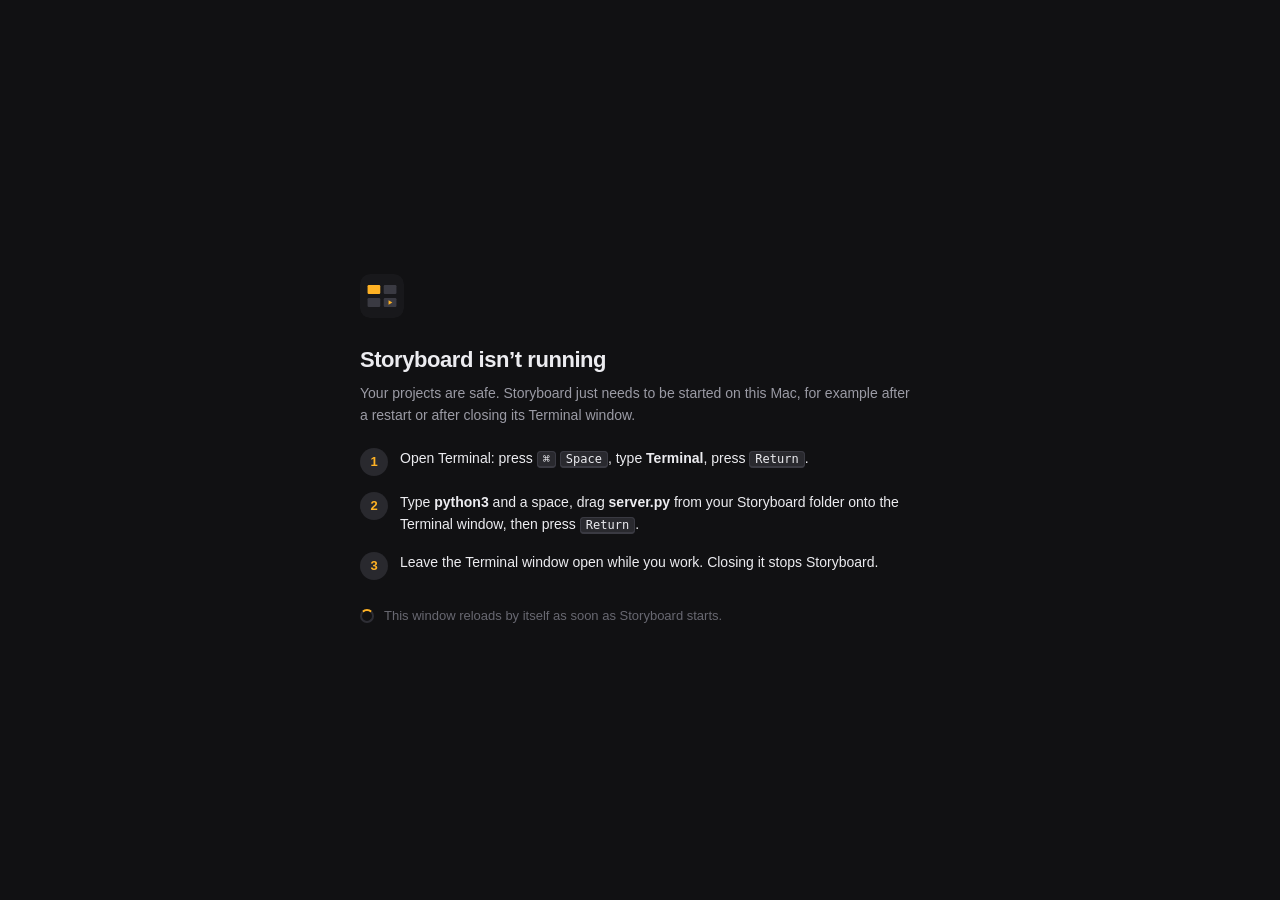
<file: storyboard/app/offline.html>
<!doctype html>
<html lang="en">
<head>
<meta charset="utf-8">
<meta name="viewport" content="width=device-width, initial-scale=1">
<title>Storyboard isn’t running</title>
<style>
  :root { color-scheme: dark; }
  * { box-sizing: border-box; }
  html, body { margin: 0; height: 100%; }
  body { background: #111113; color: #ececf0; font: 14px/1.55 -apple-system, BlinkMacSystemFont, "SF Pro Text", "Segoe UI", sans-serif; display: grid; place-items: center; padding: 24px; -webkit-font-smoothing: antialiased; }
  main { width: min(560px, 100%); }
  .mark { width: 44px; height: 44px; border-radius: 10px; }
  h1 { font-size: 22px; letter-spacing: -0.02em; margin: 18px 0 6px; }
  p { margin: 0 0 12px; color: #9b9ba5; }
  ol { margin: 22px 0 0; padding: 0; list-style: none; counter-reset: step; display: grid; gap: 16px; }
  li { counter-increment: step; display: grid; grid-template-columns: 28px 1fr; gap: 12px; align-items: start; }
  li::before { content: counter(step); width: 28px; height: 28px; border-radius: 50%; background: #29292e; color: #ffb224; font-weight: 700; display: grid; place-items: center; font-size: 13px; }
  kbd { font: 12px "SF Mono", ui-monospace, Menlo, monospace; background: #29292e; border: 1px solid #3a3a42; border-bottom-width: 2px; border-radius: 4px; padding: 0 5px; color: #ececf0; }
  .cmd { margin-top: 8px; display: flex; gap: 8px; align-items: stretch; }
  code { flex: 1; min-width: 0; font: 12.5px/1.5 "SF Mono", ui-monospace, Menlo, monospace; background: #0b0b0d; border: 1px solid #2e2e35; border-radius: 8px; padding: 9px 12px; overflow-wrap: anywhere; color: #d6d6dc; }
  button { font: inherit; font-weight: 600; border: 0; border-radius: 8px; padding: 0 16px; background: #ffb224; color: #1d1404; cursor: pointer; white-space: nowrap; }
  button:hover { background: #ffc04d; }
  .wait { margin-top: 26px; display: flex; align-items: center; gap: 10px; color: #686871; font-size: 13px; }
  .spin { width: 14px; height: 14px; border-radius: 50%; border: 2px solid #2e2e35; border-top-color: #ffb224; animation: spin 0.9s linear infinite; }
  @keyframes spin { to { transform: rotate(360deg); } }
</style>
</head>
<body>
<main>
  <svg class="mark" xmlns="http://www.w3.org/2000/svg" viewBox="0 0 512 512" aria-hidden="true">
  <rect width="512" height="512" rx="112" fill="#18181b"/>
  <rect x="88" y="128" width="148" height="104" rx="14" fill="#ffb224"/>
  <rect x="276" y="128" width="148" height="104" rx="14" fill="#3a3a42"/>
  <rect x="88" y="280" width="148" height="104" rx="14" fill="#3a3a42"/>
  <rect x="276" y="280" width="148" height="104" rx="14" fill="#3a3a42"/>
  <path d="M332 306v52l44-26z" fill="#ffb224"/>
</svg>
  <h1>Storyboard isn’t running</h1>
  <p>Your projects are safe. Storyboard just needs to be started on this Mac, for example after a restart or after closing its Terminal window.</p>
  <ol>
    <li><div>Open Terminal: press <kbd>⌘</kbd> <kbd>Space</kbd>, type <b>Terminal</b>, press <kbd>Return</kbd>.</div></li>
    <li id="paste"><div>Paste this line and press <kbd>Return</kbd>:
      <div class="cmd"><code id="cmd"></code><button id="copy" type="button">Copy</button></div></div></li>
    <li><div>Leave the Terminal window open while you work. Closing it stops Storyboard.</div></li>
  </ol>
  <div class="wait"><i class="spin"></i><span>This window reloads by itself as soon as Storyboard starts.</span></div>
</main>
<script>
  let cmd = '';
  try { cmd = localStorage.getItem('storyboard.command') || ''; } catch (e) { /* private mode */ }
  const code = document.getElementById('cmd');
  if (cmd) {
    code.textContent = cmd;
  } else {
    document.getElementById('paste').innerHTML = '<div>Type <b>python3</b> and a space, drag <b>server.py</b> from your Storyboard folder onto the Terminal window, then press <kbd>Return</kbd>.</div>';
  }
  document.getElementById('copy')?.addEventListener('click', async (e) => {
    try { await navigator.clipboard.writeText(cmd); } catch (err) {
      const r = document.createRange(); r.selectNodeContents(code);
      getSelection().removeAllRanges(); getSelection().addRange(r); document.execCommand('copy');
    }
    e.target.textContent = 'Copied';
    setTimeout(() => { e.target.textContent = 'Copy'; }, 1500);
  });
  setInterval(() => {
    fetch('/api/ping', { cache: 'no-store' }).then((r) => { if (r.ok) location.reload(); }, () => {});
  }, 2000);
</script>
</body>
</html>
</file>
